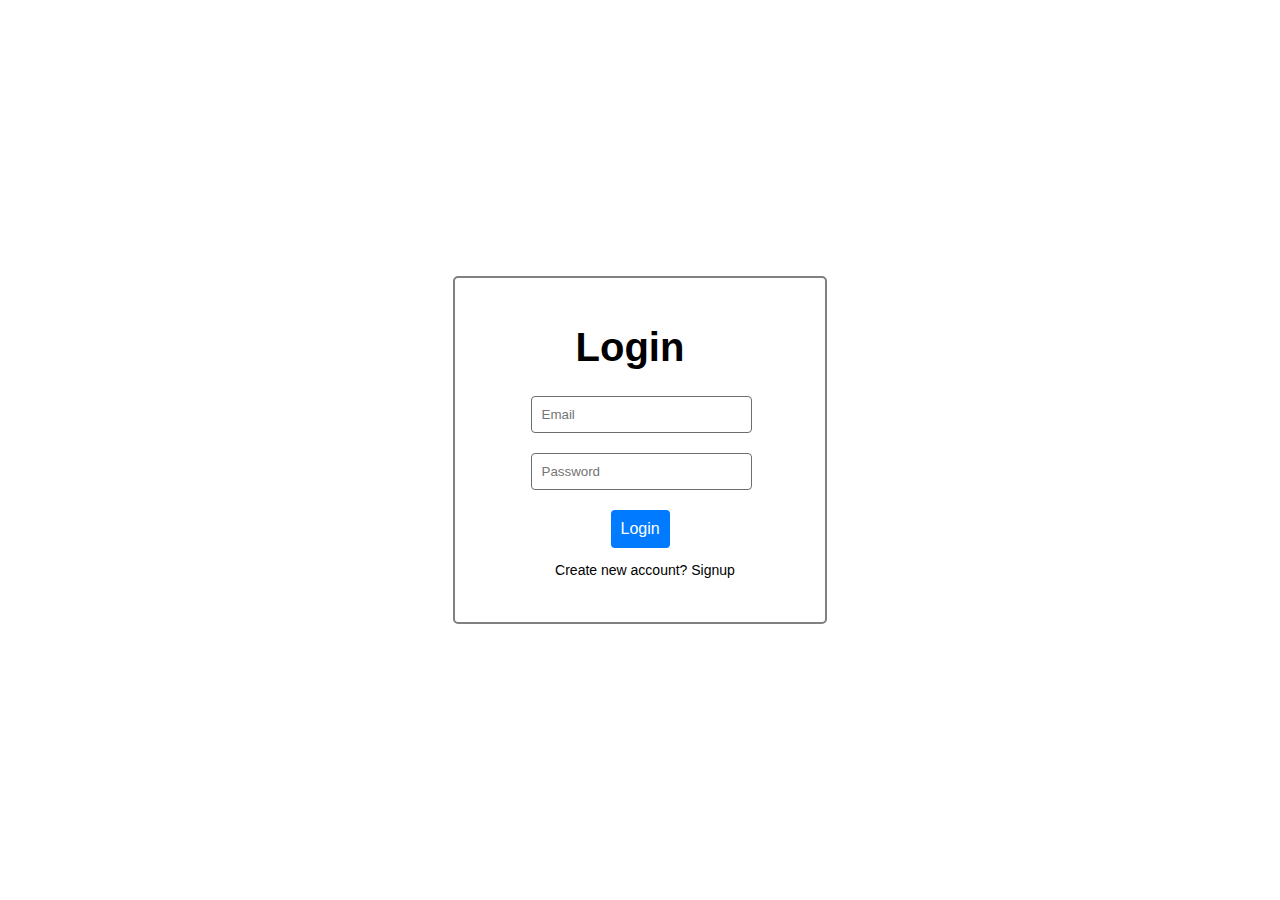
<file: login-page.html>
<!DOCTYPE html>
<html lang="en">
  <head>
    <meta charset="UTF-8" />
    <meta name="viewport" content="width=device-width, initial-scale=1.0" />
    <title>Login Page</title>
    <link rel="website icon" type="png" href="./icon.png">
    <style>
      body {
        font-family: Arial, sans-serif;
        margin: 0;
        padding: 0;
        display: flex;
        justify-content: center;
        align-items: center;
        height: 100vh;
        box-sizing: border-box;
      }

      .login-container {
        border: 2px solid gray;
        border-radius: 5px;
        padding: 20px 20px 30px 0;
        max-width: 350px;
        width: 100%;
        display: flex;
        flex-direction: column;
        align-items: center;
      }

      .login-container h1 {
        font-weight: bold;
        font-size: 40px;
      }

      .login-container input {
        padding: 10px;
        border: 1px solid rgb(109, 109, 109);
        border-radius: 4px;
        width: 100%;
        margin-bottom: 20px;
      }

      .login-container button {
        background-color: #007bff;
        color: #fff;
        margin-left: 80px;
        padding: 10px;
        border: none;
        border-radius: 4px;
        cursor: pointer;
        font-size: 16px;
        transition: background-color 0.3s;
      }

      .login-container button:hover {
        background-color: #0056b3;
      }

      a {
        display: flex;
        text-decoration: none;
        color: white;
      }

      p {
        padding-left: 30px;
        font-size: 14px;
        color: black;
      }
    </style>
  </head>
  <body>
    <div class="login-container">
      <h1>Login</h1>
      <form id="login-form" name="myForm" method="put">
        
        <div class="formdesign" id="email">
            <input type="email" name="email" placeholder="Email" required /><span class="formerror"> </span>
        </div>
        
        <div class="formdesign" id="pass">
            <!-- <input type="password" placeholder="Password"> -->
            <input type="text" name="pass" placeholder="Password" required /><span class="formerror"> </span>
        </div>

        <button type="button"><a href="index.html">Login</a></button>
      </form>
      <a href="Signup-Page.html"><p>Create new account? Signup</p></a>
    </div>
  </body>
  
  <!-- <script src="index.js"></script> -->
  <script>
    document.getElementById("login-form").addEventListener('submit', function(event){
      event.preventDefault();

      var email = document.getElementById('email').value;
      var password = document.getElementById('pass').value;

      if (email === "" || password === "") {
        alert("Login Successful");
        window.location.assign('index.html');
      } else {
        alert("Wrong Email and Password");
      }
    })
  </script>
</html>
</file>
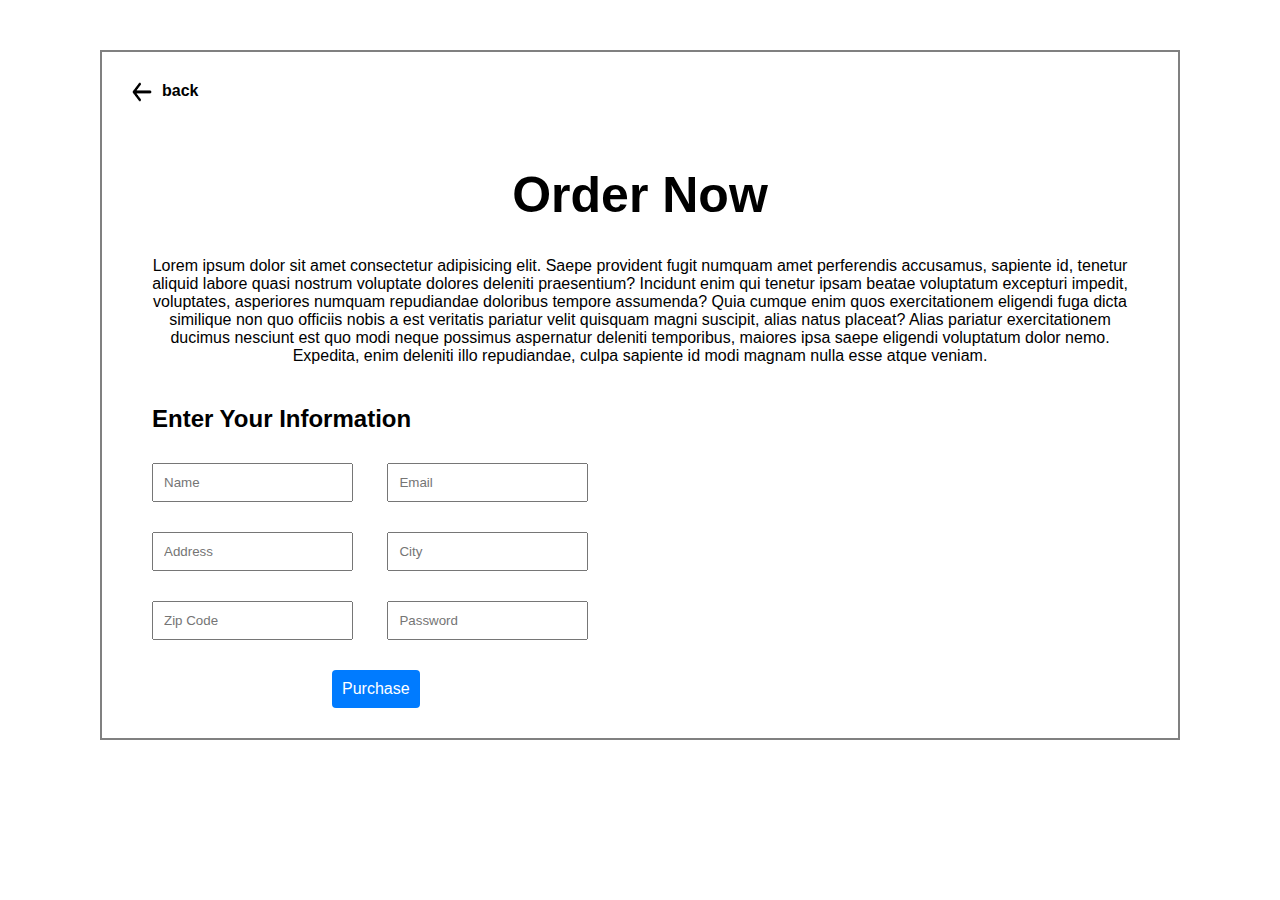
<file: purchase-form.html>
<!DOCTYPE html>
<html lang="en">
  <head>
    <meta charset="UTF-8" />
    <meta http-equiv="X-UA-Compatible" content="IE=edge" />
    <meta name="viewport" content="width=device-width, initial-scale=1.0" />
    <title>Purchase-Form</title>
    <link rel="website icon" type="png" href="./icon.png">
    <link rel="stylesheet" href="style.css" />
  </head>
  <body>
    <div class="body">
      <div id="back">
        <a href="index.html"><img src="images/arrow.png" alt="" /> back</a>
      </div>
      <div class="main">
        <h1>Order Now</h1>
        <p>
          Lorem ipsum dolor sit amet consectetur adipisicing elit. Saepe
          provident fugit numquam amet perferendis accusamus, sapiente id,
          tenetur aliquid labore quasi nostrum voluptate dolores deleniti
          praesentium? Incidunt enim qui tenetur ipsam beatae voluptatum
          excepturi impedit, voluptates, asperiores numquam repudiandae
          doloribus tempore assumenda? Quia cumque enim quos exercitationem
          eligendi fuga dicta similique non quo officiis nobis a est veritatis
          pariatur velit quisquam magni suscipit, alias natus placeat? Alias
          pariatur exercitationem ducimus nesciunt est quo modi neque possimus
          aspernatur deleniti temporibus, maiores ipsa saepe eligendi voluptatum
          dolor nemo. Expedita, enim deleniti illo repudiandae, culpa sapiente
          id modi magnam nulla esse atque veniam.
        </p>
        <h2>Enter Your Information</h2>
      </div>
      <div id="form">
        <input type="text" id="name" name="name" placeholder="Name" required/>
        <input type="text" id="email" name="email" placeholder="Email" required/> <br/>
        <input type="text" id="address" name="address" placeholder="Address" required/>
        <input type="text" id="city" name="city" placeholder="City" /> <br required/>
        <input type="text" id="zipcode" name="zipcode" placeholder="Zip Code" required/>
        <input type="text" id="password" name="password" placeholder="Password" required/> <br/>
        <!-- <button class="btn" type="submit" onclick="showAlert()">Purchase</button> -->
        <button class="btn" type="submit" onclick="alert('You are successfully purchased')">Purchase</button>
      </div>
    </div>
  </body>
  
  <script></script>
</html>
</file>
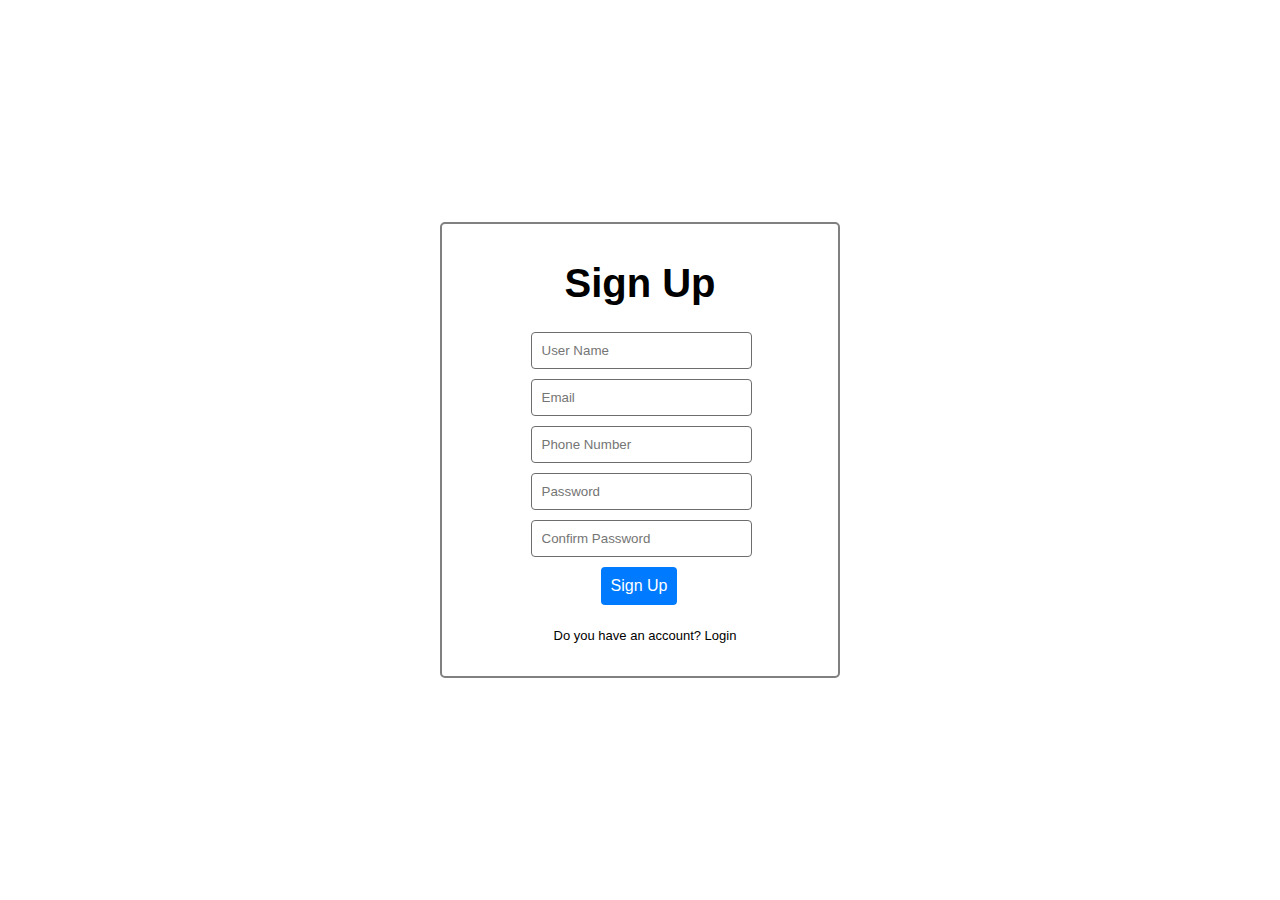
<file: Signup-Page.html>
<!DOCTYPE html>
<html lang="en">
  <head>
    <meta charset="UTF-8" />
    <meta name="viewport" content="width=device-width, initial-scale=1.0" />
    <title>Signup Page</title>
    <link rel="website icon" type="png" href="./icon.png">
    <style>
      body {
        font-family: Arial, sans-serif;
        margin: 0;
        padding: 0;
        display: flex;
        justify-content: center;
        align-items: center;
        height: 100vh;
        box-sizing: border-box;
      }

      .signup-container {
        border: 2px solid gray;
        border-radius: 5px;
        padding: 10px 20px 20px 0;
        max-width: 400px;
        width: 100%;
        display: flex;
        flex-direction: column;
        align-items: center;
        box-sizing: border-box;
      }

      .signup-container h1 {
        font-weight: bold;
        font-size: 40px;
        padding-left: 20px;
        /* margin: 0 0 20px 0; */
      }

      .signup-container input {
        padding: 10px;
        border: 1px solid rgb(109, 109, 109);
        border-radius: 4px;
        width: 100%;
        margin-bottom: 10px;
      }

      .signup-container button {
        background-color: #007bff;
        color: #fff;
        margin-left: 70px;
        padding: 10px;
        border: none;
        border-radius: 4px;
        cursor: pointer;
        font-size: 16px;
        transition: background-color 0.3s;
      }

      .signup-container button:hover {
        background-color: #0056b3;
      }

      .signup-container button a {
        color: white;
        text-decoration: none;
      }

      a {
        display: flex;
        text-decoration: none;
      }

      p {
        font-size: 13px;
        padding: 10px 0 0 30px;
        color: black;
      }
    </style>
  </head>
  <body>
    <div class="signup-container">
      <h1>Sign Up</h1>
      <form id="signup-form" name="myForm" method="post">

        <div class="formdesign" id="name">
            <input type="text" name="name" placeholder="User Name" required /><span class="formerror"> </span>
        </div>

        <div class="formdesign" id="email">
            <input type="email" name="email" placeholder="Email" required /><span class="formerror"> </span>
        </div>

        <div class="formdesign" id="number">
            <input type="phone" name="number" placeholder="Phone Number" required /><span class="formerror"> </span>
        </div>

        <div class="formdesign" id="pass">
            <!-- <input type="password" placeholder="Password"> -->
            <input type="text" name="pass" placeholder="Password" required /><span class="formerror"> </span>
        </div>

        <div class="formdesign" id="cpass">
            <input type="text" name="cpass" placeholder="Confirm Password" required /><span class="formerror"> </span>
        </div>
        
        <button type="submit"><a href="Login-Page.html">Sign Up</a></button>
      </form>
      <a href="Login-Page.html"><p>Do you have an account? Login</p></a>
    </div>
  </body>
  
  <script>
    document.getElementById("signup-form").addEventListener("submit", function(event){
      event.preventDefault();

      var name = document.getElementById("name").value;
      var email = document.getElementById("email").value;
      var number = document.getElementById("number").value;
      var pass = document.getElementById("pass").value;
      var confirm_pass = document.getElementById("cpass").value;

      if (name === "" || email === "" || number === "" || pass === "" || confirm_pass === "") {
        alert("Fill all fields");
        window.location.assign("index.html");
      }else if (pass !== confirm_pass){
        alert("Password do not match");
      }else{
        alert("Signup Successful");
      }
    });
  </script>
</html>
</file>
<file: style.css>
*{
    box-sizing: border-box;
}

body{
    font-family: arial;
    display: flex;
    flex-direction: column;
    margin: 0;
}

/* Header */
header{
    background: #272727;
    display: flex;
    align-items: center;
    padding: 15px 0;
}

header ul{
    list-style: none;
    display: flex;
    margin: 0;
    padding: 0;
}

header a{
    color: white;
}

#logo{
    margin: 0 auto;
    font-size: 24px;
    font-weight: bold;
}

a{
    text-decoration: none;
    display: flex;
}

#menu li{
    padding: 10px;
}

#links li{
    padding: 10px;
}

.btn3{
    margin-right: 20px;
    padding: 10px;
    border: transparent;
    border-radius: 5px;
    color: white;
    background: #007BFF;
    cursor: pointer;
    font-size: 16px;
    transition: background-color 0.3s;
    display: flex;
}

.btn4{
    margin-right: 30px;
    padding: 10px;
    border: transparent;
    border-radius: 5px;
    color: white;
    background: #007BFF;
    cursor: pointer;
    font-size: 16px;
    transition: background-color 0.3s;
    display: flex;
}

article{
    padding: 10px;
}

.offer{
    background: gray;
}

.offer h2{
    padding: 10px 0 0 50px;
    color: white;
}

.offer p{
    padding: 0 0 10px 50px;
    color: white;
}


/* content */
#content img{
    width: 100%;
    height: 100%;
    object-fit: cover;
    /* filter: blur(2px); */
}


/* Services */
#services{
    text-align: center;
    font-size: 40px;
    font-weight: bold;
}

.services-container{
    display: flex;
    justify-content: space-between;
}

.service-box{
    padding: 10px;
    flex-basis: 32%;
    max-width: 370px;
    border: 1px solid #eee;
    display: flex;
    flex-direction: column;
    margin-bottom: 15px;
}

.service-box img{
    width: 100%;
}

.service-box h3{
    margin: 5px 0 10px;
}

.service-box p{
    margin: 0 0 10px;
}

.call-to-action{
    align-self: flex-start;
    margin-top: auto;
}

.call-to-action a{
    color: white;
    background: gray;
    padding: 8px 13px;
    display: block;
    border: 2px solid transparent;
}

.call-to-action a:hover{
    color: gray;
    background: transparent;
    border: 2px solid gray;
}


/* Purchase-Form */
.body{
    margin: 50px 100px 50px 100px;
    border: 2px solid gray;
    box-sizing: border-box;
}

#back a img{
    margin-right: 10px;
    width: 20px;
    height: 20px;
}

#back a{
    font-weight: bold;
    padding: 30px;
    color: black;
    text-decoration: none;
}

.main h1{
    text-align: center;
    font-size: 50px;
    font-weight: bold;
}

.main p{
    text-align: center;
    padding: 0 50px 10px 50px;
}

.main h2{
    padding: 10px 0 0 50px;
}

#form{
    padding: 0 0 10px 50px;
}

#form input{
    margin: 10px 30px 20px 0;
    padding: 10px;
}

#form .btn{
    box-sizing: border-box;
    margin: 10px 0  20px 180px;
    background-color: #007BFF;
    color: #fff;
    padding: 10px;
    border: none;
    border-radius: 4px;
    cursor: pointer;
    font-size: 16px;
    transition: background-color 0.3s;
}

/* contact */
#contact{
    background: rgb(73, 73, 73);
}

#contact h1{
    color: white;
    text-align: center;
    font-size: 45px;
    font-weight: bold;
}

#contact{
    padding: 0 50px 10px 50px;
}

#contact .input{
    margin-left: 480px;
}

#contact input{
    margin: 10px 50px 10px 0;
    padding: 10px;
}

#contact input{
    width: 300px;
    display: flex;
    flex-direction: row;
}

#contact .email{
    margin-bottom: -10px;
    display: flex;
}

textarea{
    width: 300px;
    padding: 10px;
}

#contact .btn{
    margin: 10px 0  20px 120px;
    padding: 10px;
    border: transparent;
    border-radius: 5px;
    color: white;
    background: #007BFF;
    cursor: pointer;
    font-size: 16px;
    transition: background-color 0.3s;
    display: flex;
}


/* Footer Section */
footer{
    color: white;
    background-color: #272727;
    padding-bottom: 50px;
    display: flex;
    flex-direction: column;
}

.about-us{
    padding: 70px 0 0 110px;
}

.about-us h3{
    font-size: 25px;
    font-weight: bold;
    text-align: center;
    padding-right: 830px;
    padding-bottom: 10px;
}

.about-us p{
    text-align: center;
    padding-right: 800px;
}

.open-hours{
    margin: -155px 0 0 650px;
}

.open-hours h3{
    font-size: 22px;
    font-weight: bold;
    text-align: center;
    padding-right: 500px;
    padding-bottom: 10px;
}

.open-hours p{
    text-align: center;
    padding-right: 500px;
}

.location{
    margin: -130px 0 0 1000px;
}

.location h3{
    font-size: 22px;
    font-weight: bold;
    text-align: center;
    padding-right: 150px;
    padding-bottom: 10px;
}

.location p{
    text-align: center;
    padding-right: 150px;
}

.cards{
    display: flex;
    margin-top: 20px;
    padding-left: 70px;
}

.cards .icon1 {
    width: 20px;
    height: 20px;
}

@media screen and (max-width: 870) {
    
}
</file>
